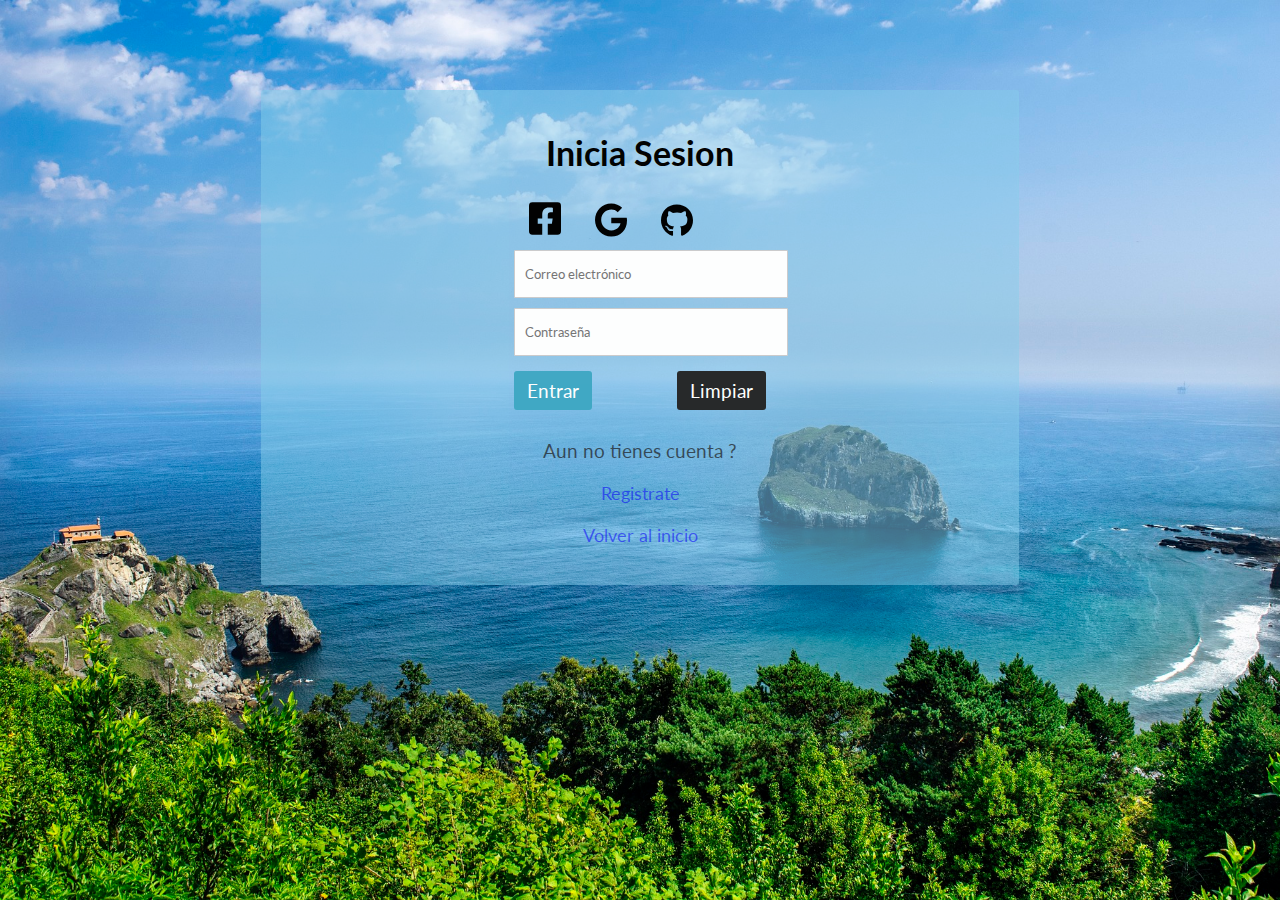
<file: login.html>
<!DOCTYPE html>
<html lang="es">
<head>
    <meta charset="UTF-8">
    <meta name="viewport" content="width=device-width, initial-scale=1.0">
    <meta http-equiv="X-UA-Compatible" content="ie=edge">
    <title>Inicio de sesion</title>
    <!-- Google Fonts -->
    <link href="https://fonts.googleapis.com/css?family=Lato&display=swap" rel="stylesheet">
    <!-- Estilos CSS -->
    <link rel="stylesheet" href="css/style1.css">
    <!-- Favicon -->
    <link rel="shortcut icon" href="img/favicon.png" type="image/x-icon">
</head>
<body>
    <main>
        <article>
            <section>
                <form action="/" method="POST">
                    <h1>Inicia Sesion</h1>
                    <img src="icons-social/facebook.svg" title="Inicia Sesion con Facebook" alt="Inicia Sesion con Facebook">
                    <img src="icons-social/google.svg" title="Inicia Sesion con Google" alt="Inicia Sesion con Google">
                
                    <img src="icons-social/github.svg" title="Inicia Sesion con GitHub" alt="Inicia Sesion con GitHub">

                    <input type="email" name="email" placeholder="Correo electr&oacute;nico"><br/>
                    <input type="password" name="password" placeholder="Contrase&ntilde;a"><br/>
               
                    <a href="catalogo.html"><button type="submit">Entrar</button></a>
                    <button type="reset">Limpiar</button>

                    <p>Aun no tienes cuenta ?</p>
                    <p>
                        <a href="register.html">Registrate</a>

                    </p>
                    <p>
                        <a href="index.html">Volver al inicio</a>

                    </p>
                </form>
            </section>
        </article>
    </main>
    
</body>
</html>
</file>
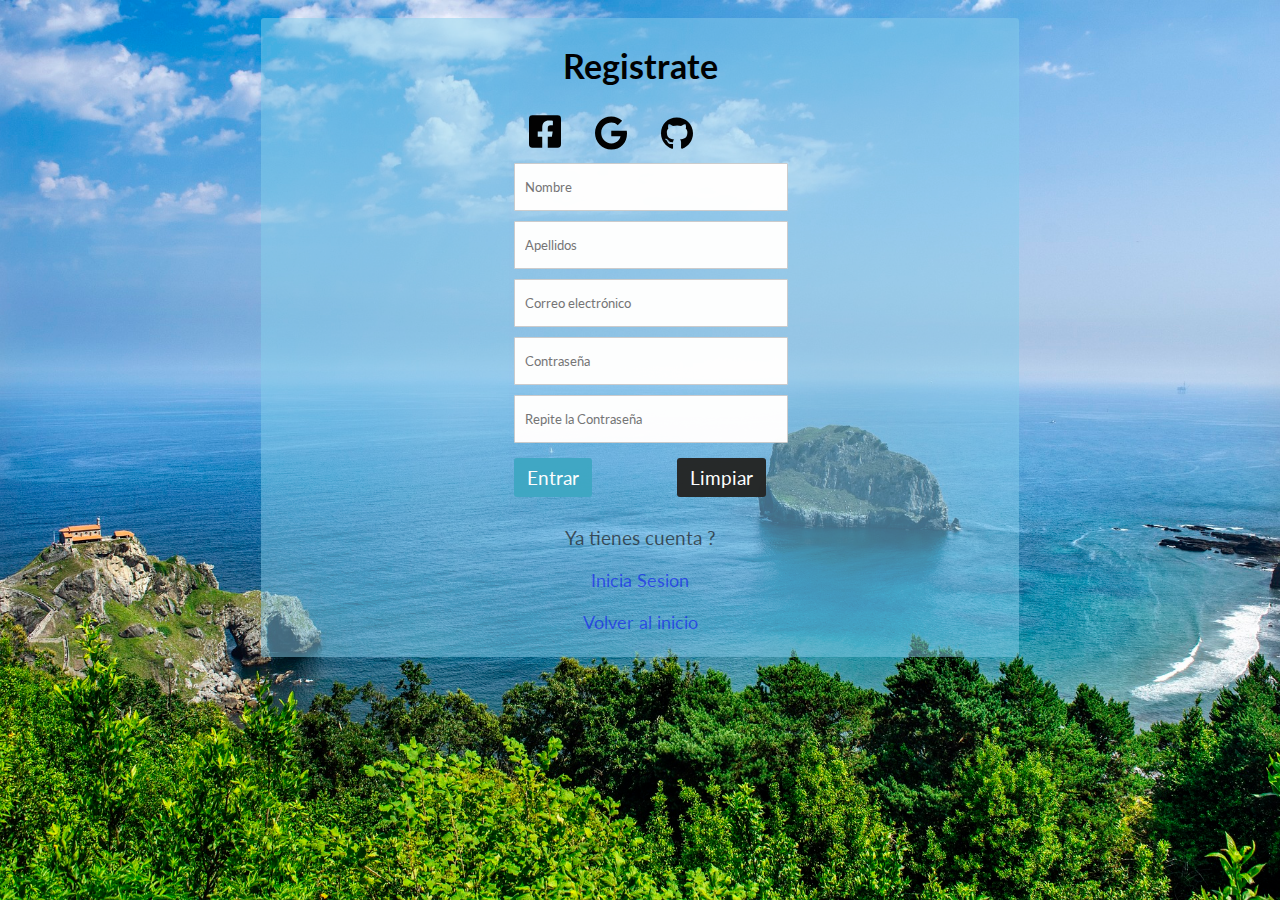
<file: register.html>
<!DOCTYPE html>
<html lang="es">
<head>
    <meta charset="UTF-8">
    <meta name="viewport" content="width=device-width, initial-scale=1.0">
    <meta http-equiv="X-UA-Compatible" content="ie=edge">
    <title>Registrarse</title>
    <!-- Google Fonts -->
    <link href="https://fonts.googleapis.com/css?family=Lato&display=swap" rel="stylesheet">
    <!-- Estilos CSS -->
    <link rel="stylesheet" href="css/style1.css">
    <!-- Favicon -->
    <link rel="shortcut icon" href="img/favicon.png" type="image/x-icon">
</head>
<body>
    <main>
        <article>
            <section>
                <form action="/" method="POST" id="register">
                    <h1>Registrate</h1>
                    <img src="icons-social/facebook.svg" title="Inicia Sesion con Facebook" alt="Inicia Sesion con Facebook">
                    <img src="icons-social/google.svg" title="Inicia Sesion con Google" alt="Inicia Sesion con Google">
                    <img src="icons-social/github.svg" title="Inicia Sesion con GitHub" alt="Inicia Sesion con GitHub">

                    <input type="text" name="name" placeholder="Nombre"><br/>
                    <input type="text" name="surname" placeholder="Apellidos"><br/>
                    <input type="email" name="email" placeholder="Correo electr&oacute;nico"><br/>
                    <input type="password" name="password" placeholder="Contrase&ntilde;a"><br/>
                    <input type="password" name="password2" placeholder="Repite la Contrase&ntilde;a"><br/>
                    <button type="submit">Entrar</button>
                    <button type="reset">Limpiar</button>

                    <p>Ya tienes cuenta ?</p>
                    <p>
                        <a href="login.html">Inicia Sesion</a>
                    </p>
                     <p>
                        <a href="index.html">Volver al inicio</a>

                    </p>
                </form>
            </section>
        </article>
    </main>
    
</body>
</html>
</file>
<file: css/style1.css>
* {
    font-family: 'Lato', sans-serif;
}

body {
    background-image: url(../img/body2.jpg);
    background-repeat: no-repeat;
    background-attachment: fixed;
    background-size: 100% 100%;
    opacity: 0.99;
}

article {
    width: 100%;
    height: auto;
}

#register {
    margin: 18px 20%;
    background-color: rgba(135, 206, 235, 0.5 );
    padding: 5px 20%;
    border-radius: 3px;
}

form {
    margin: 90px 20%;
    background-color: rgba(135, 206, 235, 0.5 );
    padding: 20px 20%;
    border-radius: 3px;
}

h1 {
    text-align: center;
    font-size: 2.1rem;
}

img {
    width: 2rem;
    height: auto;
    margin: 5px 15px;
    cursor: pointer;
}

input {
    padding: 15px 10px;
    margin: 5px 0px;
    width: 100%;
    color: #cdeded;
    border-radius: 1px;
    border: 1px solid #ccc;
}

button[type="submit"] {
    background-color: #40A8C4;
    padding: 8px 13px;
    margin: 10px 0px;
    color: white;
    border-radius: 3px;
    border: none;
    font-size: 1.2rem;
    cursor: pointer;
}

button[type="submit"]:hover {
    background-color: #cbf3f0;
}

button[type="reset"] {
    float: right;
    background-color: #262828;
    padding: 8px 13px;
    margin: 10px 0px;
    color: white;
    border-radius: 3px;
    border: none;
    font-size: 1.2rem;
    cursor: pointer;
}

button[type="reset"]:hover {
    background-color: #6f7676;
}

p {
    text-align: center;
    font-size: 1.2rem;
    color: rgba(26, 24, 24, 0.692);
}

a {
    color: rgba(7, 7, 248, 0.562);
    cursor: pointer;
    font-size: 1.1rem;
    text-decoration: none;
}

a:hover {
    color: rgba(11, 11, 190, 0.562);
}

a:focus {
    color: rgba(3, 3, 85, 0.466);
}
</file>
